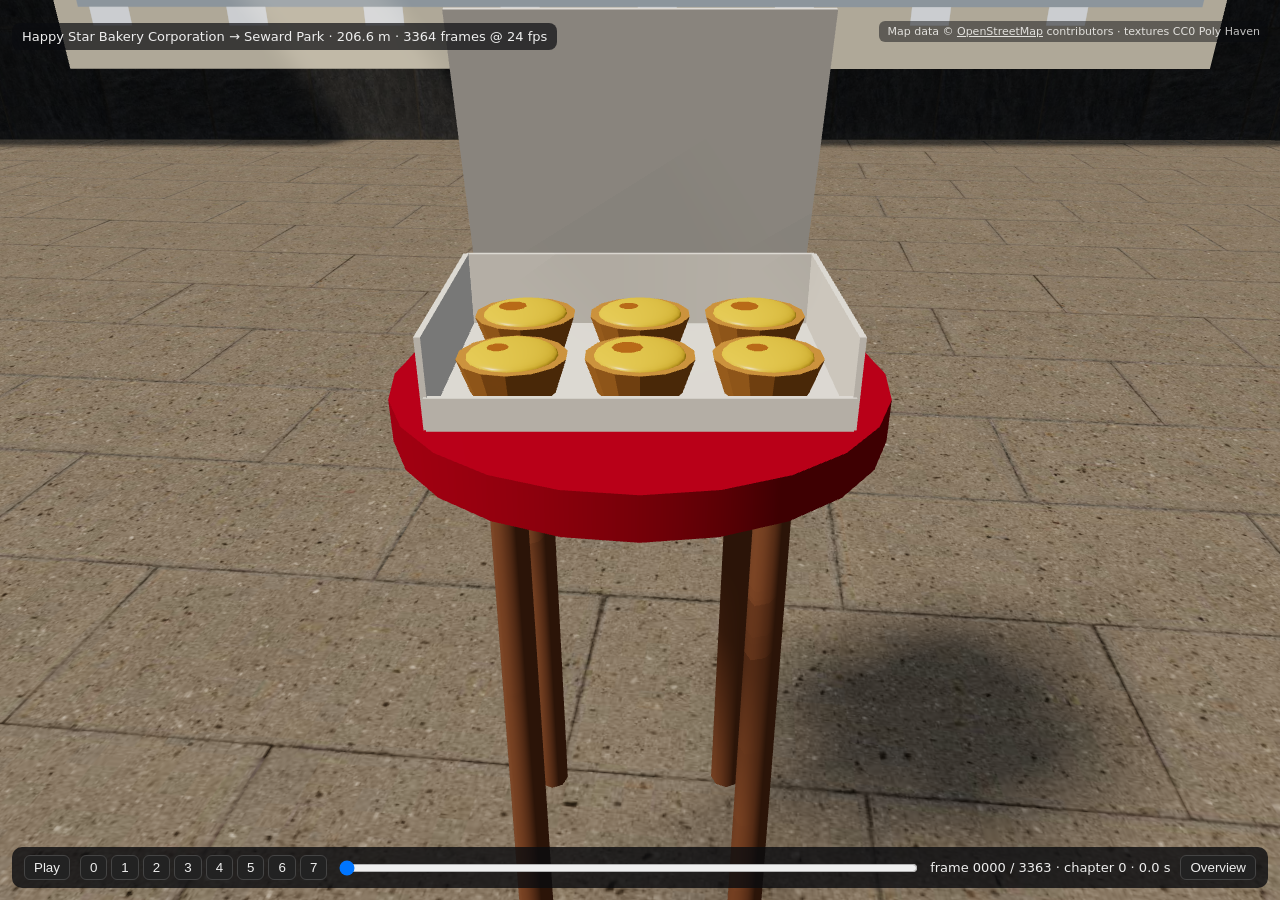
<file: sim/index.html>
<!doctype html>
<html lang="en">
<head>
  <meta charset="utf-8">
  <meta name="viewport" content="width=device-width, initial-scale=1">
  <title>Wren's route: Chinatown simulator</title>
  <script type="importmap">
    { "imports": { "three": "./vendor/three.module.js", "three/addons/": "./vendor/" } }
  </script>
  <style>
    html, body { margin: 0; height: 100%; background: #111; color: #eee; font: 13px system-ui, sans-serif; overflow: hidden; }
    canvas { display: block; }
    .ui { position: fixed; left: 12px; right: 12px; bottom: 12px; display: flex; gap: 10px; align-items: center;
          background: rgba(10, 12, 16, .8); padding: 8px 12px; border-radius: 10px; }
    .ui input[type=range] { flex: 1; }
    .ui button { background: #222; color: #eee; border: 1px solid #444; border-radius: 6px; padding: 4px 9px; cursor: pointer; }
    .ui button[aria-pressed=true] { border-color: #7dd3fc; color: #7dd3fc; }
    #chapters { display: flex; gap: 4px; }
    .top { position: fixed; left: 12px; top: 10px; background: rgba(10, 12, 16, .7); padding: 6px 10px; border-radius: 8px; }
    .attr { position: fixed; right: 12px; top: 10px; font-size: 11px; opacity: .8; background: rgba(10, 12, 16, .6); padding: 4px 8px; border-radius: 6px; }
    body.recording .ui, body.recording .top, body.recording .attr { display: none; }
  </style>
  <script type="module" src="./main.js"></script>
</head>
<body>
  <canvas id="view"></canvas>
  <p class="top" id="status">Loading Chinatown…</p>
  <p class="attr">Map data © <a href="https://www.openstreetmap.org/copyright" style="color:inherit">OpenStreetMap</a> contributors · textures CC0 Poly Haven</p>
  <div class="ui">
    <button id="play">Play</button>
    <div id="chapters" aria-label="Jump to chapter"></div>
    <input id="scrub" type="range" min="0" max="0" value="0" aria-label="Frame">
    <span id="label"></span>
    <button id="overview" aria-pressed="false" title="Bird's-eye view (O)">Overview</button>
  </div>
</body>
</html>
</file>
